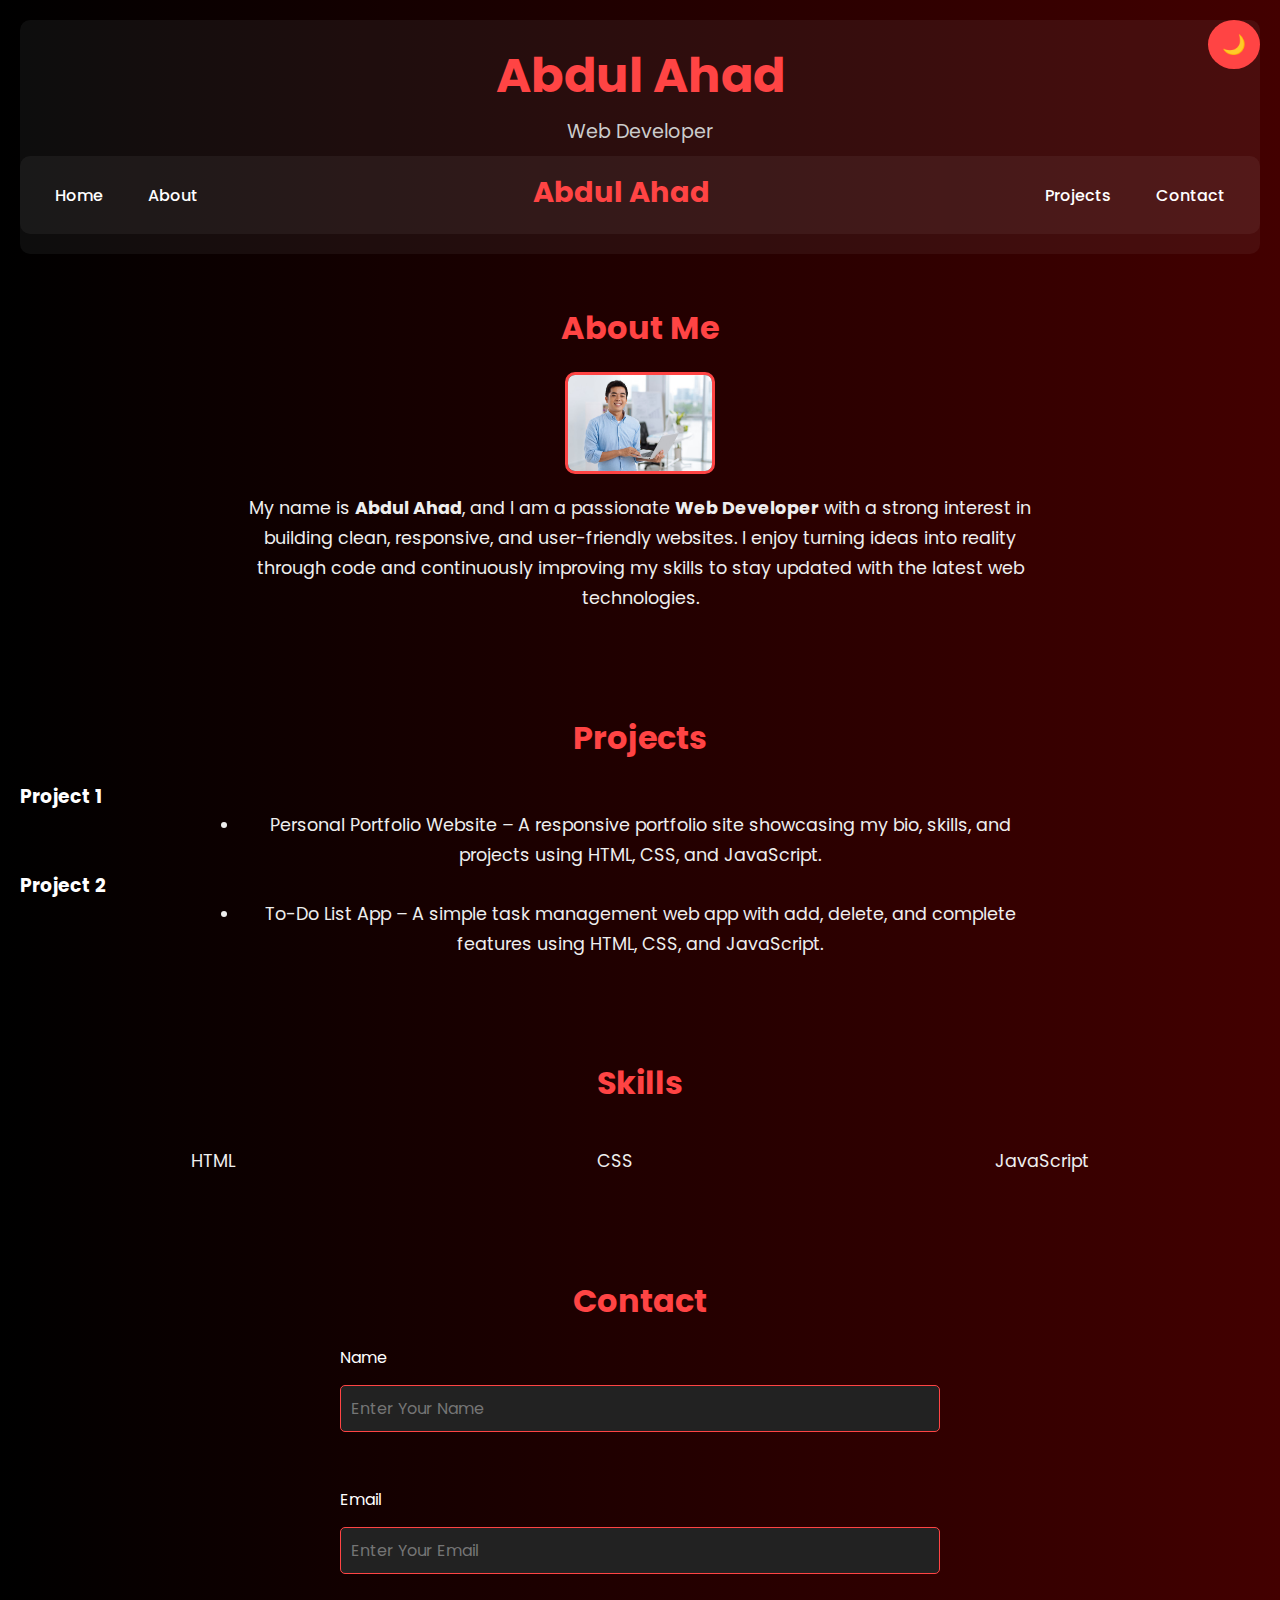
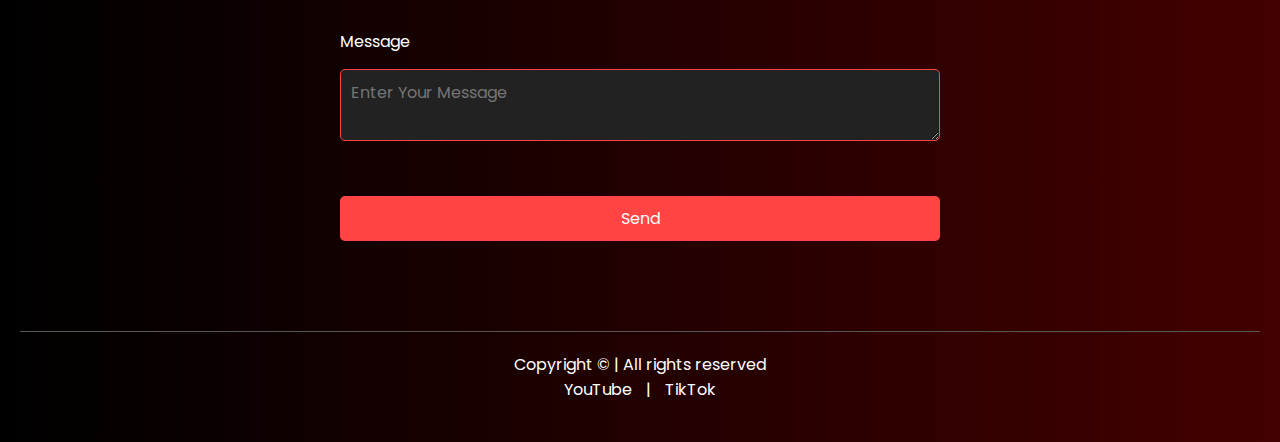
<file: index.html>
<!DOCTYPE html>
<html lang="en">

<head>
    <meta charset="UTF-8">
    <meta name="viewport" content="width=device-width, initial-scale=1.0">
    <title>Personal Portfolio Website</title>
    <link rel="stylesheet" href="style.css">
</head>

<body>

    <header>
        <h1>Abdul Ahad</h1>
        <p>Web Developer</p>
       <nav class="main-nav">
    <div class="nav-left">
        <a href="index.html">Home</a>
        <a href="about.html">About</a>
    </div>

    <h1 class="logo">Abdul Ahad</h1>

    <div class="nav-right">
        <a href="projects.html">Projects</a>
        <a href="contact.html">Contact</a>
    </div>
</nav>

    </header>

    <main>
        <section id="about">
            <h2>About Me</h2>
            <div>
                <img src="image.png" alt="My Picture" width="150">
                <p>
                    My name is <strong>Abdul Ahad</strong>, and I am a passionate
                    <strong>Web Developer</strong> with a strong interest in building
                    clean, responsive, and user-friendly websites. I enjoy turning ideas
                    into reality through code and continuously improving my skills to stay
                    updated with the latest web technologies.
                </p>
            </div>
        </section>

        <section id="projects">
            <h2>Projects</h2>
            <div>
                <h3>Project 1</h3>
                <ul>
                    <li>Personal Portfolio Website – A responsive portfolio site showcasing my bio, skills, and projects
                        using HTML, CSS, and JavaScript.</li>
                </ul>
                <h3>Project 2</h3>
                <ul>
                    <li>To-Do List App – A simple task management web app with add, delete, and complete features using
                        HTML, CSS, and JavaScript.</li>
                </ul>
            </div>
        </section>
        <section id="skills">
            <h2>Skills</h2>
            <ul>
                <li>HTML</li>
                <li>CSS</li>
                <li>JavaScript</li>
            </ul>
        </section>
        <section id="contact">
            <h2>Contact</h2>
            <form target="_blank" action="https://formsubmit.co/ourlaptop02@gmail.com" method="post">
                <label for="name">Name</label>
                <input id="name" type="text" name="name" placeholder="Enter Your Name" required maxlength="25">
                <br>
                <label for="email">Email</label>
                <input id="email" type="email" name="email" placeholder="Enter Your Email" required maxlength="30">
                <br>
                <label for="message">Message</label>
                <textarea name="message" id="message" placeholder="Enter Your Message" required
                    maxlength="500"></textarea>
                <br>
                <button type="submit">Send</button>
            </form>
            <button id="mode-toggle" class="mode-btn">🌙</button>
        </section>
    </main>
    <footer>
        <p>Copyright &copy; | All rights reserved</p>
        <p>
            <a href="https://youtube.com/@ahadiiofficial" target="_blank">YouTube</a> |
            <a href="https://tiktok.com/@freefirepakiastan" target="_blank">TikTok</a>
        </p>


    </footer>
    <script src="script.js"></script>
</body>

</html>
</file>
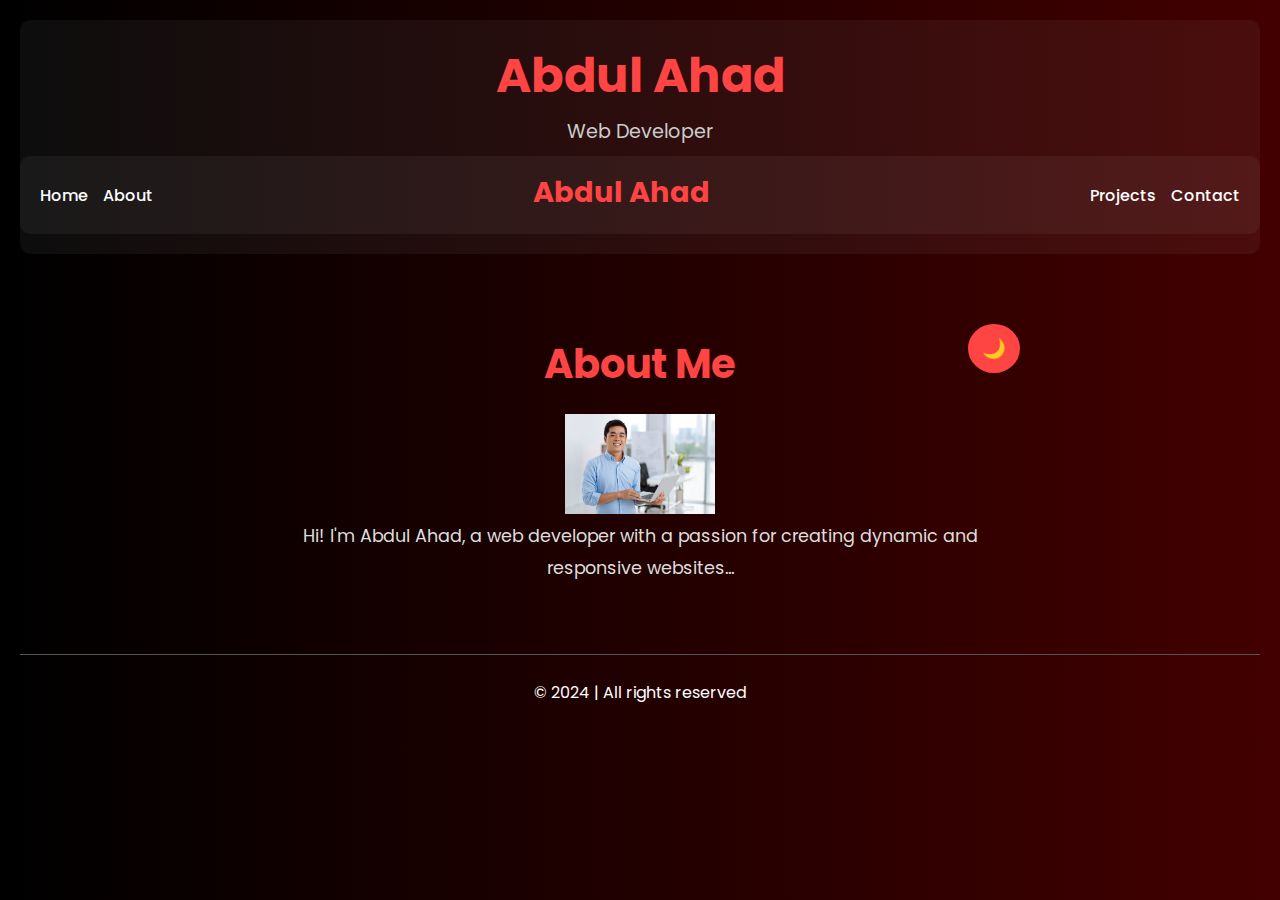
<file: about.html>
<!DOCTYPE html>
<html lang="en">
<head>
    <meta charset="UTF-8">
    <meta name="viewport" content="width=device-width, initial-scale=1.0">
    <title>About - Abdul Ahad</title>
    <link rel="stylesheet" href="about.css">
</head>
<body>

    <header>
        <h1>Abdul Ahad</h1>
        <p>Web Developer</p>
        <nav class="main-nav">
    <div class="nav-left">
        <a href="index.html">Home</a>
        <a href="about.html">About</a>
    </div>

    <h1 class="logo">Abdul Ahad</h1>

    <div class="nav-right">
        <a href="projects.html">Projects</a>
        <a href="contact.html">Contact</a>
    </div>
</nav>

    </header>

    <main>
        <section>
            <h2>About Me</h2>
            <img src="image.png" alt="My Image" width="150">
            <p>Hi! I'm Abdul Ahad, a web developer with a passion for creating dynamic and responsive websites...</p>
            <button id="mode-toggle" class="mode-btn">🌙</button>
        </section>
    </main>

    <footer>
        <p>© 2024 | All rights reserved</p>
    </footer>

    <script src="about.js"></script>
</body>
</html>
</file>
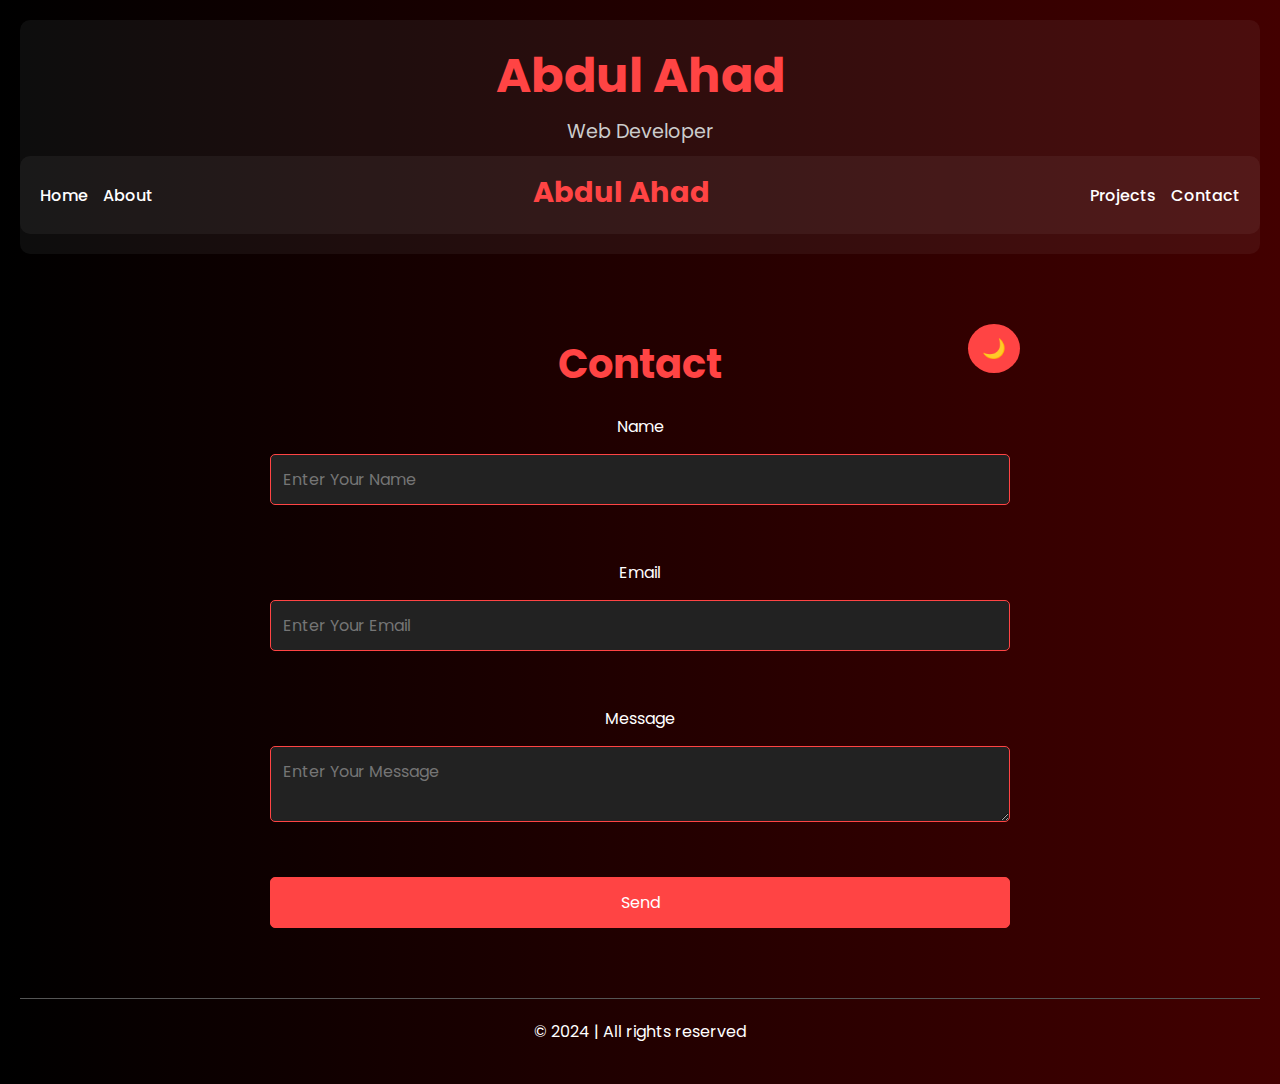
<file: contact.html>
<!DOCTYPE html>
<html lang="en">
<head>
    <meta charset="UTF-8">
    <meta name="viewport" content="width=device-width, initial-scale=1.0">
    <title>Contact - Abdul Ahad</title>
    <link rel="stylesheet" href="contact.css">
</head>
<body>

    <header>
        <h1>Abdul Ahad</h1>
        <p>Web Developer</p>
        <nav class="main-nav">
    <div class="nav-left">
        <a href="index.html">Home</a>
        <a href="about.html">About</a>
    </div>

    <h1 class="logo">Abdul Ahad</h1>

    <div class="nav-right">
        <a href="projects.html">Projects</a>
        <a href="contact.html">Contact</a>
    </div>
</nav>

    </header>

    <main>
        <section id="contact">
            <h2>Contact</h2>
            <form target="_blank" action="https://formsubmit.co/ourlaptop02@gmail.com" method="post">
                <label for="name">Name</label>
                <input id="name" type="text" name="name" placeholder="Enter Your Name" required maxlength="25">
                <br>
                <label for="email">Email</label>
                <input id="email" type="email" name="email" placeholder="Enter Your Email" required maxlength="30">
                <br>
                <label for="message">Message</label>
                <textarea name="message" id="message" placeholder="Enter Your Message" required
                    maxlength="500"></textarea>
                <br>
                <button type="submit">Send</button>
            </form>
            <button id="mode-toggle" class="mode-btn">🌙</button>
        </section>
    </main>

    <footer>
        <p>© 2024 | All rights reserved</p>
    </footer>

    <script src="contact.js"></script>
</body>
</html>
</file>
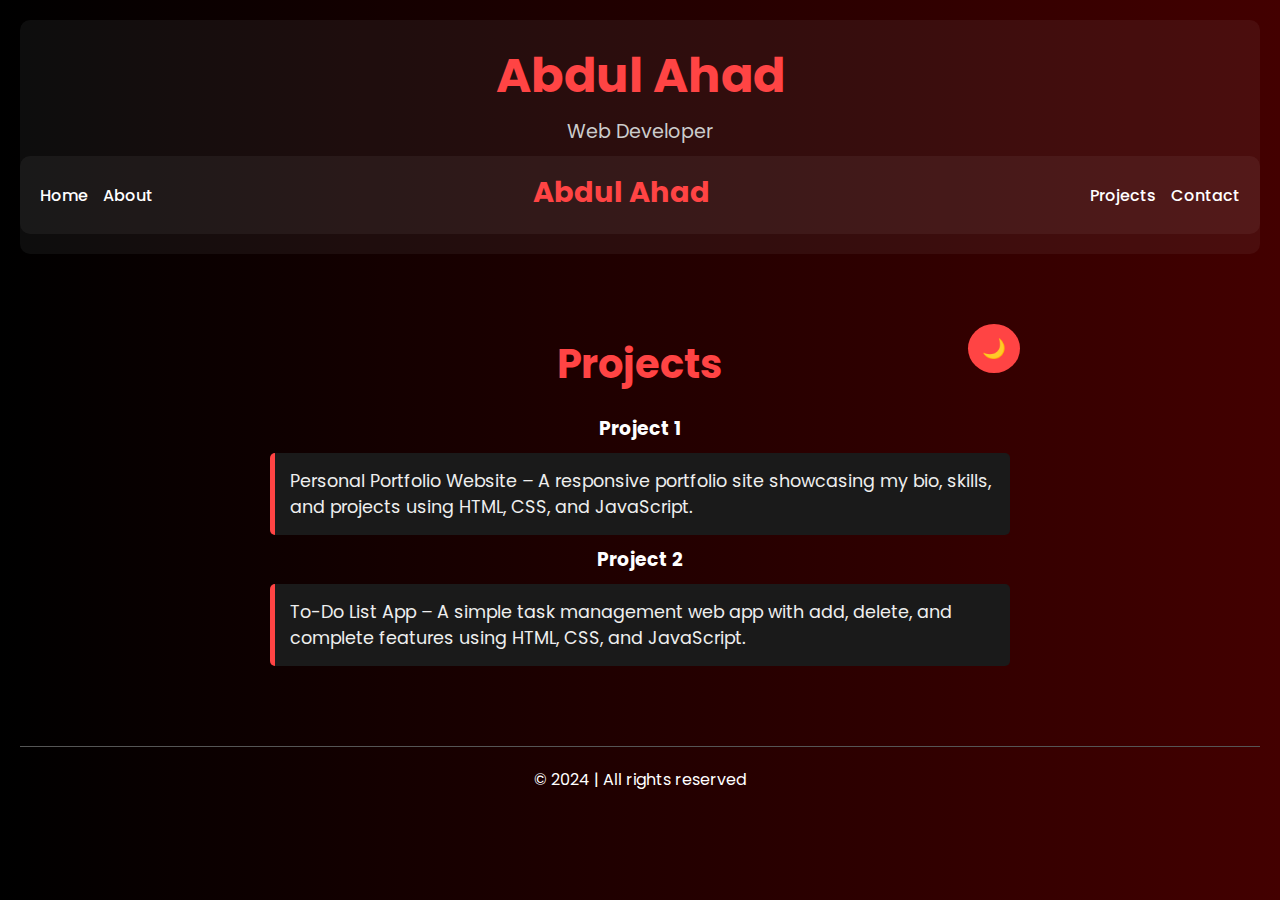
<file: projects.html>
<!DOCTYPE html>
<html lang="en">
<head>
    <meta charset="UTF-8">
    <meta name="viewport" content="width=device-width, initial-scale=1.0">
    <title>Projects - Abdul Ahad</title>
    <link rel="stylesheet" href="projects.css">
</head>
<body>

    <header>
        <h1>Abdul Ahad</h1>
        <p>Web Developer</p>
        <nav class="main-nav">
    <div class="nav-left">
        <a href="index.html">Home</a>
        <a href="about.html">About</a>
    </div>

    <h1 class="logo">Abdul Ahad</h1>

    <div class="nav-right">
        <a href="projects.html">Projects</a>
        <a href="contact.html">Contact</a>
    </div>
</nav>

    </header>

    <main>
        <section id="projects">
            <h2>Projects</h2>
            <div>
                <h3>Project 1</h3>
                <ul>
                    <li>Personal Portfolio Website – A responsive portfolio site showcasing my bio, skills, and projects
                        using HTML, CSS, and JavaScript.</li>
                </ul>
                <h3>Project 2</h3>
                <ul>
                    <li>To-Do List App – A simple task management web app with add, delete, and complete features using
                        HTML, CSS, and JavaScript.</li>
                </ul>
            </div>
            <button id="mode-toggle" class="mode-btn">🌙</button>
        </section>
    </main>

    <footer>
        <p>© 2024 | All rights reserved</p>
    </footer>

    <script src="projects.js"></script>
</body>
</html>
</file>
<file: style.css>
/* Google Font */
@import url('https://fonts.googleapis.com/css2?family=Poppins:wght@300;500;700&display=swap');

* {
    margin: 0;
    padding: 0;
    box-sizing: border-box;
    font-family: 'Poppins', sans-serif;
    scroll-behavior: smooth;
}

body {
    background: linear-gradient(to right, #000000, #430000);
    color: #fff;
    padding: 20px;
}
  /* Navigation Layout */
.main-nav {
    display: flex;
    align-items: center;
    justify-content: space-between;
    flex-wrap: wrap;
    background-color: rgba(255, 255, 255, 0.05);
    padding: 15px 20px;
    border-radius: 10px;
    animation: slideDown 1s ease-out;
}

.main-nav .nav-left,
.main-nav .nav-right {
    display: flex;
    gap: 15px;
}

.main-nav a {
    text-decoration: none;
    color: #fff;
    font-weight: 500;
    transition: 0.3s;
}

.main-nav a:hover {
    color: #ff4444;
}

.main-nav .logo {
    font-size: 1.8rem;
    font-weight: 700;
    color: #ff4444;
}

header {
    text-align: center;
    padding: 20px 0;
    background-color: rgba(255, 255, 255, 0.05);
    border-radius: 10px;
    animation: slideDown 1s ease-out;
}

header h1 {
    color: #ff4444;
    font-size: 3rem;
    margin-bottom: 5px;
}

header p {
    font-size: 1.2rem;
    color: #ccc;
}

nav {
    margin-top: 10px;
}

nav a {
    margin: 0 15px;
    text-decoration: none;
    color: #fff;
    font-weight: 500;
    position: relative;
    transition: 0.3s;
}

nav a:hover {
    color: #ff4444;
}

/* Sections */
section {
    padding: 50px 0;
    animation: slideUp 1s ease-out;
}

section h2 {
    font-size: 2rem;
    margin-bottom: 20px;
    color: #ff4444;
    text-align: center;
}

section img {
    display: block;
    margin: 0 auto 20px;
    border-radius: 10px;
    border: 3px solid #ff4444;
}

section p, section li {
    font-size: 1.1rem;
    line-height: 1.7;
    color: #eee;
    max-width: 800px;
    margin: auto;
    text-align: center;
}

/* Skills */
#skills ul {
    display: flex;
    justify-content: center;
    gap: 20px;
    list-style: none;
    padding-top: 20px;
}

/* Contact Form */
form {
    max-width: 600px;
    margin: auto;
    display: flex;
    flex-direction: column;
    gap: 15px;
}

input, textarea, button {
    padding: 10px;
    border-radius: 5px;
    border: none;
    font-size: 1rem;
    outline: none;
}

input, textarea {
    background-color: #222;
    color: #fff;
    border: 1px solid #ff4444;
}

button {
    background-color: #ff4444;
    color: white;
    cursor: pointer;
    transition: 0.3s;
}

button:hover {
    background-color: #cc0000;
}

/* Footer */
footer {
    text-align: center;
    margin-top: 40px;
    padding: 20px;
    border-top: 1px solid #555;
}

footer a {
    color: #fff;
    text-decoration: none;
    margin: 0 10px;
}

footer a:hover {
    color: #ff4444;
}

/* Animations */
@keyframes slideUp {
    from {
        opacity: 0;
        transform: translateY(50px);
    }
    to {
        opacity: 1;
        transform: translateY(0);
    }
}

@keyframes slideDown {
    from {
        opacity: 0;
        transform: translateY(-50px);
    }
    to {
        opacity: 1;
        transform: translateY(0);
    }
}

@media (max-width: 768px) {
    .main-nav {
        flex-direction: column;
        align-items: center;
    }

    .main-nav .nav-left,
    .main-nav .nav-right {
        justify-content: center;
        margin: 5px 0;
    }
}
.main-nav a,
.main-nav .logo {
    transition: transform 0.3s ease;
}

.main-nav a:hover,
.main-nav .logo:hover {
    transform: scale(1.2);
}
input,
textarea,
button {
    transition: transform 0.3s ease, box-shadow 0.3s ease;
}

/* Zoom on hover */
input:hover,
textarea:hover,
button:hover {
    transform: scale(1.05);
    box-shadow: 0 0 10px #ff4444;
}
input:focus,
textarea:focus {
    transform: scale(1.05);
    box-shadow: 0 0 10px #ff4444;
}
/* Toggle Button Styling */
.mode-btn {
    position: fixed;
    top: 20px;
    right: 20px;
    background-color: #ff4444;
    color: white;
    border: none;
    border-radius: 50%;
    font-size: 1.2rem;
    padding: 10px 14px;
    cursor: pointer;
    z-index: 999;
    transition: background-color 0.3s, transform 0.3s;
}

.mode-btn:hover {
    background-color: #cc0000;
    transform: scale(1.2);
}

/* Light Mode Theme */
body.light-mode {
    background: linear-gradient(to right, #ffffff, #f5f5f5);
    color: #111;
}

body.light-mode header {
    background-color: rgba(0, 0, 0, 0.05);
}

body.light-mode nav a {
    color: #000;
}

body.light-mode nav a:hover {
    color: #ff4444;
}

body.light-mode .logo {
    color: #cc0000;
}

body.light-mode input,
body.light-mode textarea,
body.light-mode button {
    background-color: #fff;
    color: #000;
    border: 1px solid #999;
}

body.light-mode ul li {
    background-color: #f0f0f0;
    color: #000;
}
</file>
<file: about.css>
/* Google Font */
@import url('https://fonts.googleapis.com/css2?family=Poppins:wght@300;500;700&display=swap');

* {
    margin: 0;
    padding: 0;
    box-sizing: border-box;
    font-family: 'Poppins', sans-serif;
    scroll-behavior: smooth;
}

body {
    background: linear-gradient(to right, #000000, #430000);
    color: #fff;
    padding: 20px;
}

header {
    text-align: center;
    padding: 20px 0;
    background-color: rgba(255, 255, 255, 0.05);
    border-radius: 10px;
    animation: slideDown 1s ease-out;
}

header h1 {
    color: #ff4444;
    font-size: 3rem;
    margin-bottom: 5px;
    transition: transform 0.3s ease;
}

header p {
    font-size: 1.2rem;
    color: #ccc;
}

header h1:hover {
    transform: scale(1.2);
}

nav {
    margin-top: 10px;
    display: flex;
    justify-content: center;
    gap: 20px;
}

nav a {
    text-decoration: none;
    color: #fff;
    font-weight: 500;
    transition: transform 0.3s ease;
}

nav a:hover {
    transform: scale(1.2);
    color: #ff4444;
}

main {
    margin-top: 50px;
}

section {
    animation: slideUp 1s ease-out;
    max-width: 800px;
    margin: auto;
    text-align: center;
    padding: 30px;
}

section h2 {
    font-size: 2.5rem;
    margin-bottom: 20px;
    color: #ff4444;
}

section p {
    font-size: 1.1rem;
    line-height: 1.8;
    color: #ddd;
}

footer {
    text-align: center;
    margin-top: 40px;
    padding: 20px;
    border-top: 1px solid #555;
}

footer p {
    margin: 5px 0;
}

footer a {
    color: #fff;
    text-decoration: none;
    margin: 0 10px;
    transition: transform 0.3s ease;
}

footer a:hover {
    color: #ff4444;
    transform: scale(1.2);
}

/* Animations */
@keyframes slideUp {
    from {
        opacity: 0;
        transform: translateY(50px);
    }
    to {
        opacity: 1;
        transform: translateY(0);
    }
}

@keyframes slideDown {
    from {
        opacity: 0;
        transform: translateY(-50px);
    }
    to {
        opacity: 1;
        transform: translateY(0);
    }
}

/* Scroll Animation Support */
.hidden {
    opacity: 0;
    transform: translateY(50px);
    transition: all 0.8s ease-out;
}

.visible {
    opacity: 1;
    transform: translateY(0);
}
.main-nav {
    display: flex;
    align-items: center;
    justify-content: space-between;
    flex-wrap: wrap;
    background-color: rgba(255, 255, 255, 0.05);
    padding: 15px 20px;
    border-radius: 10px;
    animation: slideDown 1s ease-out;
}

.main-nav .nav-left,
.main-nav .nav-right {
    display: flex;
    gap: 15px;
}

.main-nav a {
    text-decoration: none;
    color: #fff;
    font-weight: 500;
    transition: transform 0.3s ease;
}

.main-nav a:hover {
    color: #ff4444;
    transform: scale(1.2);
}

.main-nav .logo {
    font-size: 1.8rem;
    font-weight: 700;
    color: #ff4444;
    transition: transform 0.3s ease;
}

.main-nav .logo:hover {
    transform: scale(1.2);
}
/* Toggle Button Styling */
.mode-btn {
    position: fixed;
    top: 20px;
    right: 20px;
    background-color: #ff4444;
    color: white;
    border: none;
    border-radius: 50%;
    font-size: 1.2rem;
    padding: 10px 14px;
    cursor: pointer;
    z-index: 999;
    transition: background-color 0.3s, transform 0.3s;
}

.mode-btn:hover {
    background-color: #cc0000;
    transform: scale(1.2);
}

/* Light Mode Theme */
body.light-mode {
    background: linear-gradient(to right, #ffffff, #f5f5f5);
    color: #111;
}

body.light-mode header {
    background-color: rgba(0, 0, 0, 0.05);
}

body.light-mode nav a {
    color: #000;
}

body.light-mode nav a:hover {
    color: #ff4444;
}

body.light-mode .logo {
    color: #cc0000;
}

body.light-mode input,
body.light-mode textarea,
body.light-mode button {
    background-color: #fff;
    color: #000;
    border: 1px solid #999;
}

body.light-mode ul li {
    background-color: #f0f0f0;
    color: #000;
}
</file>
<file: contact.css>
@import url('https://fonts.googleapis.com/css2?family=Poppins:wght@300;500;700&display=swap');

* {
    margin: 0;
    padding: 0;
    box-sizing: border-box;
    font-family: 'Poppins', sans-serif;
    scroll-behavior: smooth;
}

body {
    background: linear-gradient(to right, #000000, #430000);
    color: #fff;
    padding: 20px;
}

header {
    text-align: center;
    padding: 20px 0;
    background-color: rgba(255, 255, 255, 0.05);
    border-radius: 10px;
    animation: slideDown 1s ease-out;
}

header h1 {
    color: #ff4444;
    font-size: 3rem;
    margin-bottom: 5px;
    transition: transform 0.3s ease;
}

header h1:hover {
    transform: scale(1.2);
}

header p {
    font-size: 1.2rem;
    color: #ccc;
}

nav {
    margin-top: 10px;
    display: flex;
    justify-content: center;
    gap: 20px;
}

nav a {
    text-decoration: none;
    color: #fff;
    font-weight: 500;
    transition: transform 0.3s ease;
}

nav a:hover {
    transform: scale(1.2);
    color: #ff4444;
}

main {
    margin-top: 50px;
}

section {
    animation: slideUp 1s ease-out;
    max-width: 800px;
    margin: auto;
    text-align: center;
    padding: 30px;
}

section h2 {
    font-size: 2.5rem;
    margin-bottom: 20px;
    color: #ff4444;
}

form {
    display: flex;
    flex-direction: column;
    gap: 15px;
    margin-top: 20px;
}

input,
textarea,
button {
    padding: 12px;
    font-size: 1rem;
    border-radius: 5px;
    border: none;
    background-color: #222;
    color: #fff;
    border: 1px solid #ff4444;
    transition: transform 0.3s ease, box-shadow 0.3s ease;
}

input:hover,
textarea:hover,
button:hover,
input:focus,
textarea:focus {
    transform: scale(1.05);
    box-shadow: 0 0 10px #ff4444;
}

button {
    background-color: #ff4444;
    cursor: pointer;
}

button:hover {
    background-color: #cc0000;
}

footer {
    text-align: center;
    margin-top: 40px;
    padding: 20px;
    border-top: 1px solid #555;
}

footer a {
    color: #fff;
    text-decoration: none;
    margin: 0 10px;
    transition: transform 0.3s ease;
}

footer a:hover {
    color: #ff4444;
    transform: scale(1.2);
}

/* Animations */
@keyframes slideUp {
    from {
        opacity: 0;
        transform: translateY(50px);
    }
    to {
        opacity: 1;
        transform: translateY(0);
    }
}

@keyframes slideDown {
    from {
        opacity: 0;
        transform: translateY(-50px);
    }
    to {
        opacity: 1;
        transform: translateY(0);
    }
}

.hidden {
    opacity: 0;
    transform: translateY(50px);
    transition: all 0.8s ease-out;
}

.visible {
    opacity: 1;
    transform: translateY(0);
}
.main-nav {
    display: flex;
    align-items: center;
    justify-content: space-between;
    flex-wrap: wrap;
    background-color: rgba(255, 255, 255, 0.05);
    padding: 15px 20px;
    border-radius: 10px;
    animation: slideDown 1s ease-out;
}

.main-nav .nav-left,
.main-nav .nav-right {
    display: flex;
    gap: 15px;
}

.main-nav a {
    text-decoration: none;
    color: #fff;
    font-weight: 500;
    transition: transform 0.3s ease;
}

.main-nav a:hover {
    color: #ff4444;
    transform: scale(1.2);
}

.main-nav .logo {
    font-size: 1.8rem;
    font-weight: 700;
    color: #ff4444;
    transition: transform 0.3s ease;
}

.main-nav .logo:hover {
    transform: scale(1.2);
}
/* Toggle Button Styling */
.mode-btn {
    position: fixed;
    top: 20px;
    right: 20px;
    background-color: #ff4444;
    color: white;
    border: none;
    border-radius: 50%;
    font-size: 1.2rem;
    padding: 10px 14px;
    cursor: pointer;
    z-index: 999;
    transition: background-color 0.3s, transform 0.3s;
}

.mode-btn:hover {
    background-color: #cc0000;
    transform: scale(1.2);
}

/* Light Mode Theme */
body.light-mode {
    background: linear-gradient(to right, #ffffff, #f5f5f5);
    color: #111;
}

body.light-mode header {
    background-color: rgba(0, 0, 0, 0.05);
}

body.light-mode nav a {
    color: #000;
}

body.light-mode nav a:hover {
    color: #ff4444;
}

body.light-mode .logo {
    color: #cc0000;
}

body.light-mode input,
body.light-mode textarea,
body.light-mode button {
    background-color: #fff;
    color: #000;
    border: 1px solid #999;
}

body.light-mode ul li {
    background-color: #f0f0f0;
    color: #000;
}
</file>
<file: projects.css>
/* Same imports and base styles as above */
@import url('https://fonts.googleapis.com/css2?family=Poppins:wght@300;500;700&display=swap');

* {
    margin: 0;
    padding: 0;
    box-sizing: border-box;
    font-family: 'Poppins', sans-serif;
    scroll-behavior: smooth;
}

body {
    background: linear-gradient(to right, #000000, #430000);
    color: #fff;
    padding: 20px;
}

header {
    text-align: center;
    padding: 20px 0;
    background-color: rgba(255, 255, 255, 0.05);
    border-radius: 10px;
    animation: slideDown 1s ease-out;
}

header h1 {
    color: #ff4444;
    font-size: 3rem;
    margin-bottom: 5px;
    transition: transform 0.3s ease;
}

header h1:hover {
    transform: scale(1.2);
}

header p {
    font-size: 1.2rem;
    color: #ccc;
}

nav {
    margin-top: 10px;
    display: flex;
    justify-content: center;
    gap: 20px;
}

nav a {
    text-decoration: none;
    color: #fff;
    font-weight: 500;
    transition: transform 0.3s ease;
}

nav a:hover {
    transform: scale(1.2);
    color: #ff4444;
}

main {
    margin-top: 50px;
}

section {
    animation: slideUp 1s ease-out;
    max-width: 800px;
    margin: auto;
    text-align: center;
    padding: 30px;
}

section h2 {
    font-size: 2.5rem;
    margin-bottom: 20px;
    color: #ff4444;
}

ul {
    list-style: none;
    padding: 0;
}

ul li {
    background-color: #1a1a1a;
    border-left: 5px solid #ff4444;
    padding: 15px;
    margin: 10px 0;
    font-size: 1.1rem;
    color: #eee;
    text-align: left;
    border-radius: 5px;
    transition: transform 0.3s ease;
}

ul li:hover {
    transform: scale(1.03);
    box-shadow: 0 0 10px #ff4444;
}

footer {
    text-align: center;
    margin-top: 40px;
    padding: 20px;
    border-top: 1px solid #555;
}

footer a {
    color: #fff;
    text-decoration: none;
    margin: 0 10px;
    transition: transform 0.3s ease;
}

footer a:hover {
    color: #ff4444;
    transform: scale(1.2);
}

/* Animations */
@keyframes slideUp {
    from {
        opacity: 0;
        transform: translateY(50px);
    }
    to {
        opacity: 1;
        transform: translateY(0);
    }
}

@keyframes slideDown {
    from {
        opacity: 0;
        transform: translateY(-50px);
    }
    to {
        opacity: 1;
        transform: translateY(0);
    }
}

.hidden {
    opacity: 0;
    transform: translateY(50px);
    transition: all 0.8s ease-out;
}

.visible {
    opacity: 1;
    transform: translateY(0);
}
.main-nav {
    display: flex;
    align-items: center;
    justify-content: space-between;
    flex-wrap: wrap;
    background-color: rgba(255, 255, 255, 0.05);
    padding: 15px 20px;
    border-radius: 10px;
    animation: slideDown 1s ease-out;
}

.main-nav .nav-left,
.main-nav .nav-right {
    display: flex;
    gap: 15px;
}

.main-nav a {
    text-decoration: none;
    color: #fff;
    font-weight: 500;
    transition: transform 0.3s ease;
}

.main-nav a:hover {
    color: #ff4444;
    transform: scale(1.2);
}

.main-nav .logo {
    font-size: 1.8rem;
    font-weight: 700;
    color: #ff4444;
    transition: transform 0.3s ease;
}

.main-nav .logo:hover {
    transform: scale(1.2);
}
/* Toggle Button Styling */
.mode-btn {
    position: fixed;
    top: 20px;
    right: 20px;
    background-color: #ff4444;
    color: white;
    border: none;
    border-radius: 50%;
    font-size: 1.2rem;
    padding: 10px 14px;
    cursor: pointer;
    z-index: 999;
    transition: background-color 0.3s, transform 0.3s;
}

.mode-btn:hover {
    background-color: #cc0000;
    transform: scale(1.2);
}

/* Light Mode Theme */
body.light-mode {
    background: linear-gradient(to right, #ffffff, #f5f5f5);
    color: #111;
}

body.light-mode header {
    background-color: rgba(0, 0, 0, 0.05);
}

body.light-mode nav a {
    color: #000;
}

body.light-mode nav a:hover {
    color: #ff4444;
}

body.light-mode .logo {
    color: #cc0000;
}

body.light-mode input,
body.light-mode textarea,
body.light-mode button {
    background-color: #fff;
    color: #000;
    border: 1px solid #999;
}

body.light-mode ul li {
    background-color: #f0f0f0;
    color: #000;
}
</file>
